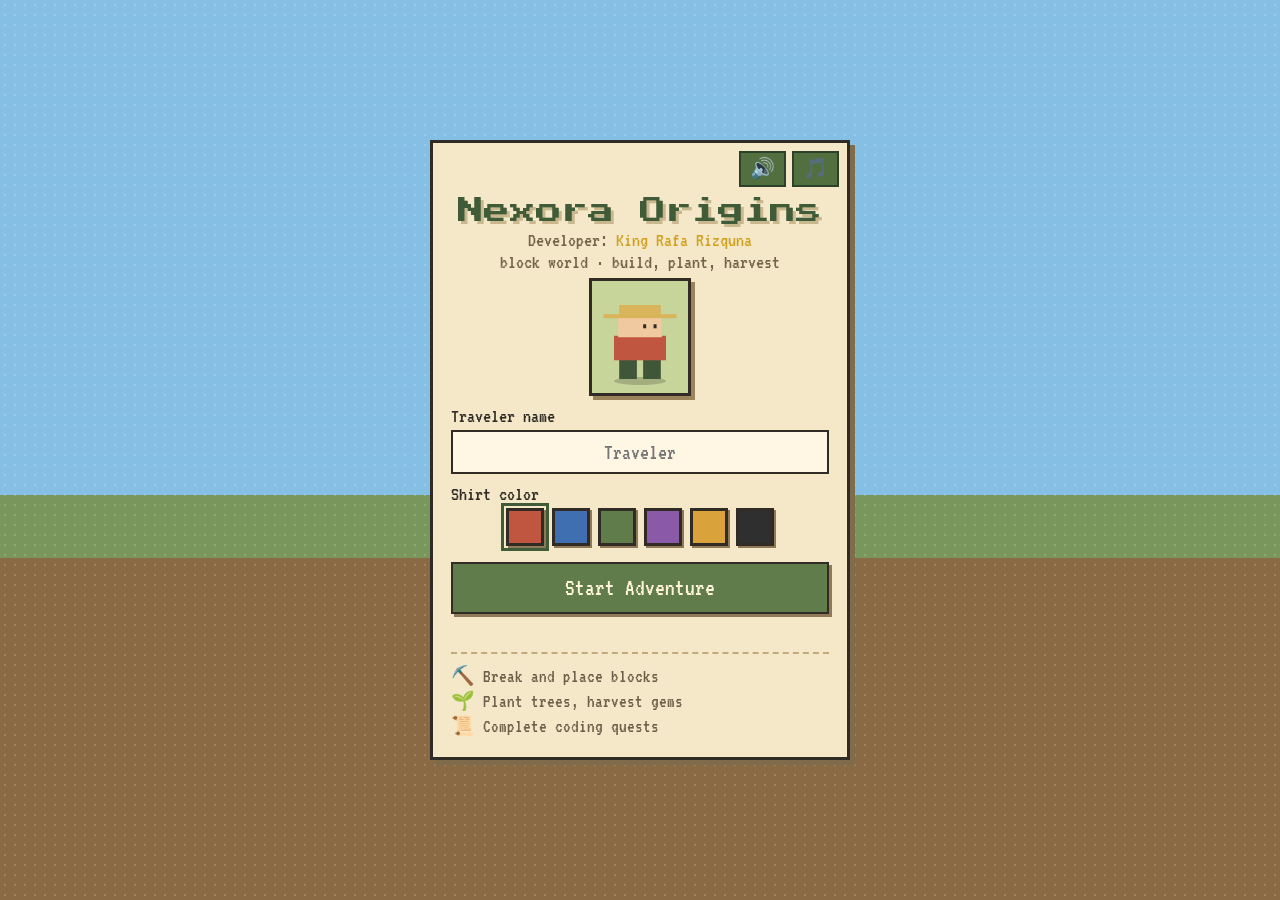
<file: Nexora Origins Zorr/landingpage.html>
<!DOCTYPE html>
<html lang="en">
<head>
<meta charset="UTF-8">
<meta name="viewport" content="width=device-width, initial-scale=1, viewport-fit=cover">
<title>Nexora Origins — Start</title>
<link rel="stylesheet" href="landingpage.css">
<link rel="shortcut icon" href="assets/favicon.png" type="image/x-icon">
</head>
<body>
<main class="landing">
  <div class="l-card paper">
    <div id="sndBox" style="position:absolute;top:8px;right:8px;display:flex;gap:6px"></div>
    <h1 class="l-logo" id="lLogo" style="margin:0">Nexora Origins</h1>
    <small class="l-sub" class="dev" title="Developer: King Rafa Rizquna · Mr.Zaky Al-Jawi· Dixsya Egha ">Developer: <span id="devName" aria-live="off">King Rafa Rizquna</span></small>
    <div class="l-sub">block world · build, plant, harvest</div>
    <canvas id="avatar" width="96" height="112" aria-hidden="true"></canvas>
    <form id="startForm" autocomplete="off">
      <label class="l-label" for="nameInput">Traveler name</label>
      <input id="nameInput" maxlength="14" placeholder="Traveler" autocomplete="off">
      <div class="l-label">Shirt color</div>
      <div class="swatches" id="swatches"></div>
      <button class="primary l-start" id="startBtn" type="submit">Start Adventure</button>
    </form>
    <p class="l-stat" id="lStat"></p>
    <ul class="l-feat">
      <li>⛏️ Break and place blocks</li>
      <li>🌱 Plant trees, harvest gems</li>
      <li>📜 Complete coding quests</li>
    </ul>
  </div>
</main>
<script src="sound.js"></script>
<script src="landingpage.js"></script>
</body>
</html>
</file>
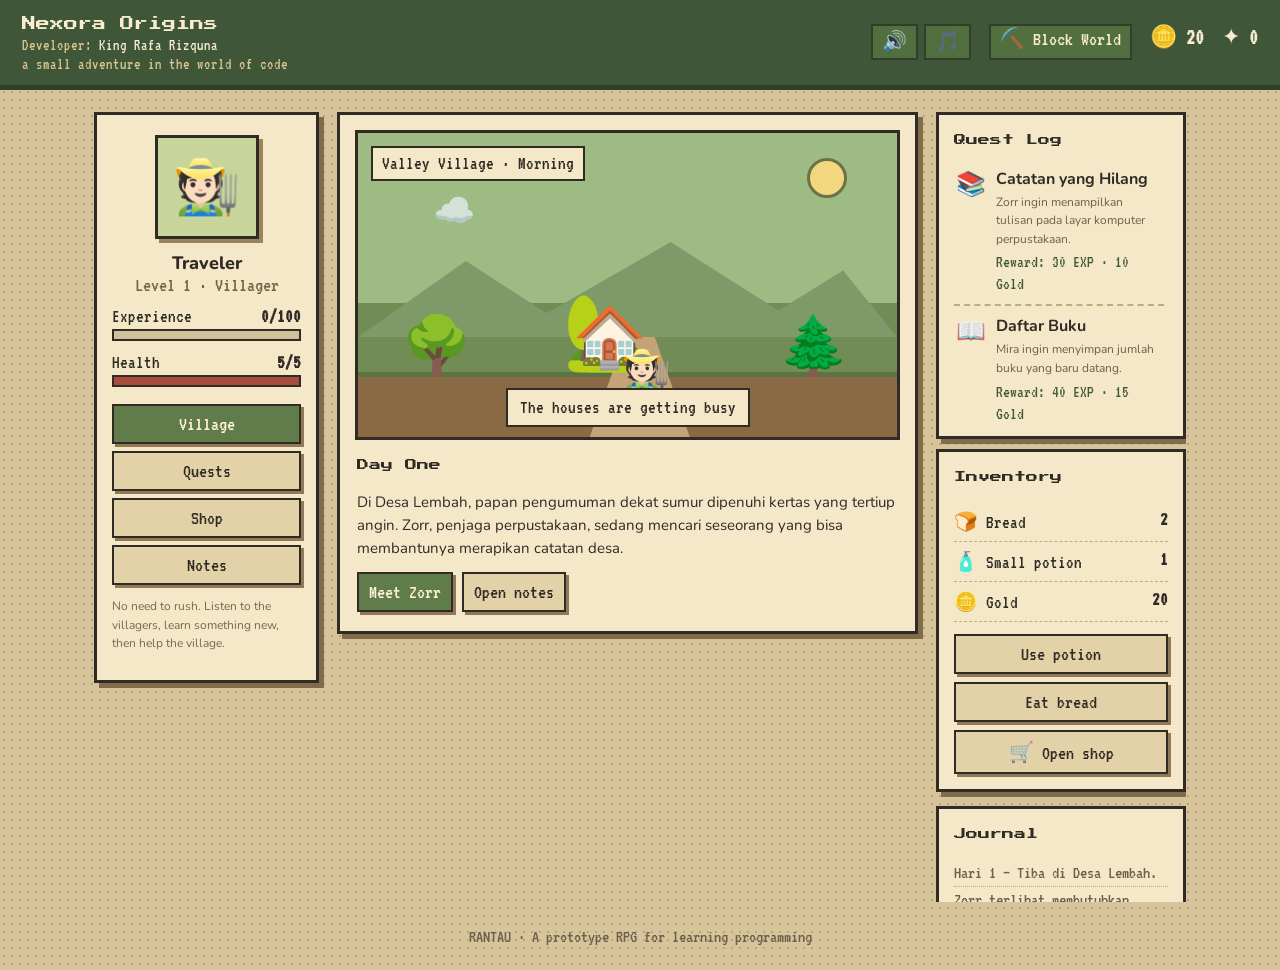
<file: Nexora Origins Zorr/Old.html>
<!DOCTYPE html>
<html lang="en">
<head>
<meta charset="UTF-8">
<meta name="viewport" content="width=device-width, initial-scale=1.0">
<title>Nexora Origins — Valley Village</title>
<link rel="stylesheet" href="Old.css">
<link rel="shortcut icon" href="assets/favicon.png" type="image/x-icon">
</head>
<body>
<header><div class="brand">Nexora Origins<small id="secretLogo" title="Something is hidden here..." class="dev" title="Developer: Dixsya · King Rafa Rizquna · Mr.Zaky Al-Jawi· ">Developer: <span id="devName" aria-live="off">King Rafa Rizquna</span></small>
    <small>a small adventure in the world of code</small></div><div class="header-right">
  <span id="sndBox" style="display:inline-flex;gap:6px"></span><a class="hlink" href="Index.html">⛏️ Block World</a><span>🪙 <b id="goldTop">20</b></span><span>✦ <b id="shardTop">0</b></span></div></header>
<div class="wrap">
<aside class="paper left">
 <div class="profile">
  <div class="portrait">🧑🏻‍🌾</div>
  <div><div class="player">Traveler</div><div class="sub" id="levelName">Level 1 · Villager</div></div>
  <div class="meter-label"><span>Experience</span><b id="xpText">0/100</b></div><div class="meter"><span id="xpBar"></span></div>
  <div class="meter-label"><span>Health</span><b id="hpText">5/5</b></div><div class="meter hp"><span id="hpBar" style="width:100%"></span></div>
 </div>
 <nav><button class="active" data-tab="home">Village</button><button data-tab="quests">Quests</button><button data-tab="shop">Shop</button><button data-tab="learn">Notes</button></nav>
 <p class="side-note">No need to rush. Listen to the villagers, learn something new, then help the village.</p>
</aside>
<main class="middle">
 <section class="paper" id="content">
  <div class="world"><div class="sun"></div><div class="cloud">☁️</div><div class="mountain"></div><div class="ground"></div><div class="path"></div><div class="tree one">🌳</div><div class="tree two">🌲</div><div class="house">🏡</div><div class="hero">🧑🏻‍🌾</div><div class="location">Valley Village · Morning</div><div class="world-caption">The houses are getting busy</div></div>
  <div class="intro"><h2>Day One</h2><p>Di Desa Lembah, papan pengumuman dekat sumur dipenuhi kertas yang tertiup angin. Zorr, penjaga perpustakaan, sedang mencari seseorang yang bisa membantunya merapikan catatan desa.</p><div class="actions"><button class="primary" onclick="startNext()">Meet Zorr</button><button onclick="tab('learn')">Open notes</button></div></div>
 </section>
</main>
<aside class="right">
 <section class="paper"><h2>Quest Log</h2><div id="questSummary"><div class="cardline"><div class="emoji">📜</div><div><strong>Pesan Zorr</strong><p>Bantu perpustakaan menyelesaikan masalah kecil.</p><span class="tag">Reward: 30 EXP · 10 Gold</span></div></div></div></section>
 <section class="paper" style="margin-top:10px"><h2>Inventory</h2><div class="inventory-line"><span>🍞 Bread</span><b id="breadCount">2</b></div><div class="inventory-line"><span>🧴 Small potion</span><b id="potionCount">1</b></div><div class="inventory-line"><span>🪙 Gold</span><b id="goldSide">20</b></div><button style="width:100%;margin-top:12px" onclick="heal()">Use potion</button><button style="width:100%;margin-top:8px" onclick="eat()">Eat bread</button><button style="width:100%;margin-top:8px" onclick="tab('shop')">🛒 Open shop</button></section>
 <section class="paper" style="margin-top:14px"><h2>Journal</h2><div class="log" id="log"><div>Hari 1 — Tiba di Desa Lembah.</div><div>Zorr terlihat membutuhkan bantuan.</div></div></section>
</aside>
</div>
<section class="secret-panel" id="secretPanel">
 <h3>🔎 Zorr's Secret Notes</h3>
 <p class="side-note">You found the hidden answer notes. Use them to learn, not just to skip quests.</p>
 <div id="secretList"></div>
 <p class="secret-hint">“Good knowledge is knowledge that is understood, not merely found.” — Zorr</p>
</section>
<footer>RANTAU · A prototype RPG for learning programming</footer>
<script src="sound.js"></script>
<script src="Old.js"></script>
</body>
</html>
</file>
<file: Nexora Origins Zorr/landingpage.css>
@import url('https://fonts.googleapis.com/css2?family=Press+Start+2P&family=VT323&family=Nunito:wght@400;600;700;800&display=swap');
:root{--ink:#302b25;--paper:#f4e8c9;--green:#607c4b;--green2:#405b38}
*{box-sizing:border-box;-webkit-tap-highlight-color:transparent}
body{margin:0;color:var(--ink);font-family:Nunito,Arial,sans-serif}
button{cursor:pointer;font:20px VT323;border:2px solid var(--ink);background:#e3d1a7;color:var(--ink);padding:8px 12px;box-shadow:3px 3px 0 #8f7956;touch-action:manipulation}
button:active{transform:translate(3px,3px);box-shadow:none}
.primary{background:var(--green);color:#fff4d8}
.primary:hover{background:#52703f}
input{width:100%;padding:9px 10px;border:2px solid var(--ink);background:#fff7e3;font:19px VT323;color:var(--ink)}
.paper{background:var(--paper);border:3px solid var(--ink);box-shadow:5px 5px 0 #806b4b;padding:14px}
.landing{min-height:100vh;min-height:100dvh;display:grid;place-items:center;padding:16px;background:linear-gradient(180deg,#86bfe4 0 55%,#79975c 55% 62%,#8a6a45 62% 100%)}
.landing:before{content:"";position:fixed;inset:0;pointer-events:none;background-image:radial-gradient(rgba(255,255,255,.35) 1px,transparent 1px);background-size:10px 10px;opacity:.5}
.l-card{position:relative;width:min(420px,100%);text-align:center;padding:20px 18px}
.l-logo{font:26px 'Press Start 2P';color:var(--green2);line-height:1.4;text-shadow:3px 3px 0 #c9b88e}
.l-sub{font:20px VT323;color:#756247;margin-bottom:6px}
#avatar{display:block;margin:4px auto 8px;image-rendering:pixelated;background:#c7d49a;border:3px solid var(--ink);box-shadow:4px 4px 0 #9b835b}
.l-label{display:block;font:20px VT323;text-align:left;margin:10px 0 4px}
#nameInput{text-align:center;font-size:22px}
.swatches{display:flex;gap:8px;justify-content:center;flex-wrap:wrap}
.swatch{width:38px;height:38px;padding:0;border:3px solid var(--ink);box-shadow:2px 2px 0 #8f7956}
.swatch.sel{outline:3px solid var(--green2);outline-offset:2px}
.l-start{width:100%;margin-top:16px;padding:12px;font-size:24px}
.l-stat{font:19px VT323;color:var(--green2);margin:10px 0 0;min-height:20px}
.l-feat{list-style:none;margin:8px 0 0;padding:10px 0 0;border-top:2px dashed #c2aa7e;font:19px VT323;color:#6d604b;text-align:left;display:grid;gap:2px}
@media(max-width:380px){.l-logo{font-size:20px}}
.l-err{font:19px VT323;color:#a84c3e;min-height:20px;margin:6px 0 0}

/* tombol suara di landing page */
#sndBox{z-index:5}
.l-card{padding-top:50px}
.snd-btn:active{transform:none!important}
.snd-btn:hover{filter:brightness(1.12)}

.brand .dev{min-height:1.2em}
#devName{display:inline-block;color:#d0a223;transition:opacity .3s,transform .3s}
#devName.out{opacity:0;transform:translateY(-6px)}
</file>
<file: Nexora Origins Zorr/Old.css>
@import url('https://fonts.googleapis.com/css2?family=Press+Start+2P&family=VT323&family=Nunito:wght@400;600;700;800&display=swap');
:root{--ink:#302b25;--paper:#f4e8c9;--paper2:#e8d7ae;--green:#607c4b;--green2:#405b38;--brown:#76533b;--line:#b89a6b;--red:#a84c3e;--gold:#b88a36}
*{box-sizing:border-box}
body{margin:0;background:#d7c49b;color:var(--ink);font-family:Nunito,Arial,sans-serif;background-image:radial-gradient(#b9a47b 1px,transparent 1px);background-size:8px 8px}
header{background:#3f5638;color:#f8edcf;border-bottom:5px solid #2d402a;padding:13px 22px;display:flex;justify-content:space-between;align-items:center;gap:12px}
.brand{font:14px 'Press Start 2P';line-height:1.7}.brand small{display:block;font:16px VT323;color:#d8c48f;letter-spacing:1px}
.header-right{font:22px VT323;display:flex;gap:18px}
.wrap{max-width:1120px;margin:22px auto;padding:0 14px;display:grid;grid-template-columns:225px minmax(0,1fr) 230px;gap:14px}
.paper{background:var(--paper);border:3px solid var(--ink);box-shadow:5px 5px 0 #806b4b;padding:15px}
h2{font:12px 'Press Start 2P';line-height:1.8;margin:0 0 14px}
h3{font:22px VT323;margin:0 0 7px}
p{line-height:1.55}
.profile{text-align:center}
.portrait{width:104px;height:104px;margin:5px auto 12px;border:3px solid var(--ink);background:#c7d49a;display:grid;place-items:center;font-size:54px;box-shadow:4px 4px 0 #9b835b}
.player{font-weight:800;font-size:18px}.sub{font:20px VT323;color:#756247}
.meter-label{display:flex;justify-content:space-between;font:19px VT323;margin-top:12px}
.meter{height:12px;border:2px solid var(--ink);background:#d1c19b;margin-top:3px}
.meter span{display:block;height:100%;background:var(--green);width:0%}
.hp span{background:var(--red)}
nav{display:grid;gap:7px;margin-top:17px}
button{cursor:pointer;font:20px VT323;border:2px solid var(--ink);background:#e3d1a7;color:var(--ink);padding:8px 10px;box-shadow:3px 3px 0 #8f7956}
@media (hover:hover){button:hover{background:#d2bd8d;transform:translate(1px,1px);box-shadow:2px 2px 0 #8f7956}}
button:active{transform:translate(3px,3px);box-shadow:none}
button.active{background:var(--green);color:#fff4d8}
button:disabled{opacity:.5;cursor:not-allowed}
.primary{background:var(--green);color:#fff4d8}
.danger{background:#d9a08c}
main{min-width:0}
.world{border:3px solid var(--ink);background:#a9bd7c;min-height:270px;position:relative;overflow:hidden;display:flex;align-items:flex-end;justify-content:center}
.world:before{content:"";position:absolute;inset:0;background:linear-gradient(180deg,#9dbb83 0 56%,#718d55 56% 100%)}
.sun{position:absolute;top:25px;right:50px;width:40px;height:40px;background:#f2d77f;border:3px solid #6b7447;border-radius:50%}
.cloud{position:absolute;top:55px;left:14%;font-size:34px;opacity:.8}
.mountain{position:absolute;bottom:100px;left:0;width:100%;height:95px;background:#7e9a69;clip-path:polygon(0 100%,20% 20%,35% 75%,58% 0,78% 72%,90% 30%,100% 100%)}
.ground{position:absolute;bottom:0;height:65px;width:100%;background:#8a6a45;border-top:5px solid #5c7443}
.path{position:absolute;bottom:0;left:43%;height:100px;width:100px;background:#c4a477;clip-path:polygon(35% 0,65% 0,100% 100%,0 100%)}
.tree{position:absolute;bottom:52px;font-size:57px;z-index:1;filter:none}
.tree.one{left:8%}.tree.two{right:9%}.house{position:absolute;bottom:54px;left:38%;font-size:74px;z-index:1}
.hero{position:absolute;bottom:40px;left:49%;font-size:39px;z-index:2;image-rendering:pixelated}
.location{position:absolute;top:13px;left:13px;background:#f4e8c9;border:2px solid var(--ink);padding:6px 9px;font:19px VT323;z-index:2}
.world-caption{position:relative;z-index:2;background:#f4e8c9;border:2px solid var(--ink);padding:8px 12px;margin-bottom:10px;font:19px VT323}
.intro{padding:15px 2px 4px}.intro p{font-size:14px;margin:5px 0 12px}
.actions{display:flex;gap:9px;flex-wrap:wrap}
.cardline{display:flex;gap:10px;align-items:center;border-top:2px dashed #c2aa7e;padding:11px 0}
.emoji{font-size:29px;width:38px;text-align:center}
.cardline p{font-size:12px;color:#6d604b;margin:3px 0}
.questrow{display:flex;align-items:center;gap:10px;border-bottom:1px dashed #c2aa7e;padding:10px 0}
.questrow:last-child{border:0}
.questrow .grow{flex:1}
.questrow strong{font-size:14px}
.questrow small{display:block;color:#78694f;margin-top:3px}
.tag{font:17px VT323;color:var(--green2)}
.side-note{font-size:12px;color:#78694f}
.inventory-line{display:flex;justify-content:space-between;border-bottom:1px dashed #c2aa7e;padding:8px 0;font:19px VT323}
.log{font:18px VT323;color:#6e6049;max-height:145px;overflow:auto}.log div{padding:4px 0;border-bottom:1px dotted #c2aa7e}
.challenge{background:#e9d9b6;border:2px solid var(--ink);padding:13px;margin:14px 0}
.code{font:17px/1.6 VT323;background:#302f2a;color:#e8e1c9;padding:13px;white-space:pre-wrap;margin:10px 0}
input{width:100%;padding:10px;border:2px solid var(--ink);background:#fff7e3;font:18px VT323;color:var(--ink)}
.feedback{font:19px VT323;min-height:24px;margin-top:9px}
footer{text-align:center;font:18px VT323;color:#6d604b;padding:4px 12px 24px}
.secret-panel{display:none;margin-top:14px;background:#e4d3ad;border:2px dashed #8c7048;padding:13px}
.secret-panel.open{display:block}
.secret-panel h3{color:#405b38}
.secret-panel .answer-row{font:18px VT323;padding:7px 0;border-bottom:1px dotted #b89a6b}
.secret-hint{font:16px VT323;color:#d9c99f;margin-top:4px}

/* ===== PERAPIAN QUEST LOG ===== */
#questSummary{max-height:255px;overflow-y:auto;padding-right:4px}
#questSummary .cardline{align-items:flex-start;padding:9px 2px}
#questSummary .cardline:first-child{border-top:0;padding-top:2px}
#questSummary .emoji{font-size:24px;width:30px;flex-shrink:0}
#questSummary .cardline>div:last-child{flex:1;min-width:0}

/* ===== DESKTOP (>= 1021px): 3 kolom, sidebar menempel saat scroll ===== */
@media(min-width:1021px){
header{position:sticky;top:0;z-index:40}
.left,.right{position:sticky;top:92px;align-self:start;max-height:calc(100vh - 110px);overflow:auto}
.wrap{grid-template-columns:225px minmax(0,1fr) 250px;gap:18px}
.world{min-height:310px}
.intro p{font-size:15px}
}
/* ===== TABLET (621px - 1020px): sidebar kiri + konten, panel kanan di bawah ===== */
@media(max-width:1020px){
.wrap{grid-template-columns:210px minmax(0,1fr)}
.left{align-self:start;position:sticky;top:12px}
.right{grid-column:1/-1;display:grid;grid-template-columns:1fr 1fr;gap:14px}
.right .paper{margin:0!important}
.right .paper:first-child{grid-column:1/-1}
.right .paper:last-child{grid-column:1/-1}
#questSummary{display:grid;grid-template-columns:repeat(2,minmax(0,1fr));gap:10px;max-height:280px}
#questSummary .cardline{border:1px dashed #c2aa7e;background:#efe0bc;padding:9px 10px}
#questSummary .cardline:first-child{border-top:1px dashed #c2aa7e;padding-top:9px}
}
/* ===== HP (<= 620px): 1 kolom + menu tab di bawah layar ===== */
@media(max-width:620px){
body{padding-bottom:calc(72px + env(safe-area-inset-bottom))}
header{position:sticky;top:0;z-index:40;padding:9px 13px}
.brand{font-size:10px}.brand small{font-size:14px}
.header-right{font-size:19px;gap:10px}
.wrap{grid-template-columns:1fr;margin:12px auto;gap:12px;padding:0 10px}
.paper{padding:12px;box-shadow:4px 4px 0 #806b4b}
.left{order:0;position:static}.middle{order:1}
.right{order:2;grid-column:auto;display:block}
.right .paper{margin:12px 0 0!important}
#questSummary{display:block;max-height:220px}
#questSummary .cardline{background:transparent;border:0;border-top:2px dashed #c2aa7e;padding:9px 2px}
#questSummary .cardline:first-child{border-top:0;padding-top:2px}
.profile{display:grid;grid-template-columns:72px 1fr;align-items:center;text-align:left;column-gap:12px}
.portrait{width:72px;height:72px;font-size:39px;grid-row:span 2;margin:0}
.profile .meter-label,.profile .meter{grid-column:1/-1}
.left .side-note{display:none}
/* menu tab tetap di bawah layar */
nav{position:fixed;left:0;right:0;bottom:0;z-index:50;margin:0;gap:0;grid-template-columns:repeat(4,1fr);background:#3f5638;border-top:4px solid #2d402a;padding:6px 6px calc(6px + env(safe-area-inset-bottom))}
nav button{min-height:46px;text-align:center;font-size:18px;padding:6px 3px;background:#52703f;color:#f8edcf;border:2px solid #2d402a;box-shadow:none;margin:0 3px}
nav button.active{background:#f4e8c9;color:var(--ink)}
nav button:active{transform:none}
/* dunia & konten */
.world{min-height:215px}
.sun{width:30px;height:30px;right:24px;top:22px}
.mountain{height:70px;bottom:85px}
.tree{font-size:42px;bottom:48px}.house{font-size:56px;bottom:50px}.hero{font-size:32px}
.location{font-size:17px;padding:4px 7px;top:9px;left:9px}
.world-caption{font-size:17px;padding:6px 9px;margin-bottom:8px}
h2{font-size:11px;margin-bottom:12px}
.intro p{font-size:14px}
.actions{gap:8px}.actions button{flex:1 1 140px;min-height:44px}
.questrow{flex-wrap:wrap}.questrow button{min-height:40px}
.challenge{padding:11px}
.code{font-size:19px;padding:11px;overflow-x:auto}
input{font-size:18px;padding:12px}
.feedback{font-size:20px}
.log{max-height:120px}
footer{padding-bottom:12px}
}
/* HP sangat kecil */
@media(max-width:360px){.brand{font-size:9px}.brand small{display:none}.header-right{font-size:17px;gap:7px}.questrow .grow{flex-basis:100%}}

.hlink{font:20px VT323;color:#f8edcf;text-decoration:none;border:2px solid #2d402a;background:#52703f;padding:0 9px}.hlink:hover{background:#607c4b}

.brand .dev{min-height:1.2em}
#devName{display:inline-block;color:#f8edcf;transition:opacity .3s,transform .3s}
#devName.out{opacity:0;transform:translateY(-6px)}
</file>
